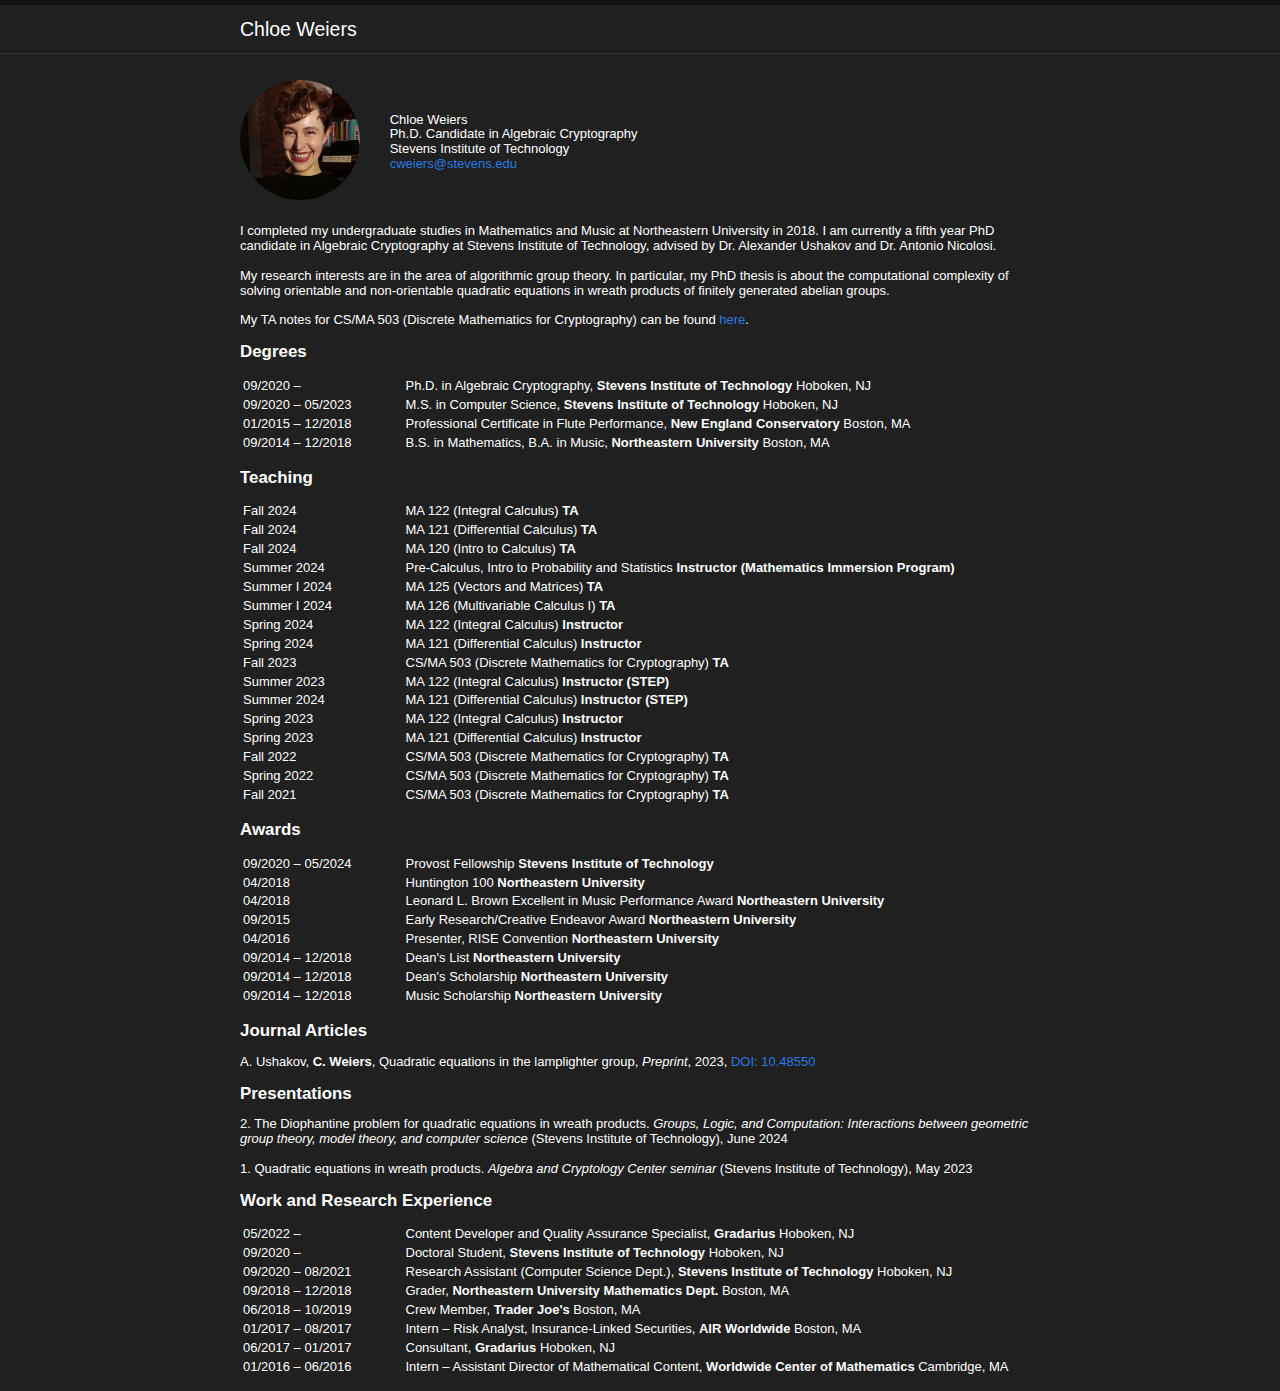
<file: index.html>
<!DOCTYPE html>
<html lang="en">

<head>
    <meta charset="utf-8" />
    <meta name="viewport" content="width=device-width, initial-scale=1" />
    <meta name="format-detection" content="telephone=no" />
    <link rel="stylesheet" href="site/normalize.css" type="text/css" />
    <link rel="stylesheet" href="site/main.css" type="text/css" />
    <title>Chloe Weiers</title>
</head>

<header class="site-header">
    <div class="wrapper">
        <a class="site-title" href="./index.html">Chloe Weiers</a>
        <nav class="site-nav">
            <input type="checkbox" id="nav-trigger" class="nav-trigger" />
            <label for="nav-trigger">
                <span class="menu-icon">
                    <svg viewBox="0 0 18 15" width="1.5em" height="1em">
                        <path fill="#424242" d="M18,1.484c0,0.82-0.665,1.484-1.484,1.484H1.484C0.665,2.969,0,2.304,0,1.484l0,0C0,0.665,0.665,0,1.484,0 h15.031C17.335,0,18,0.665,18,1.484L18,1.484z"/>
                        <path fill="#424242" d="M18,7.516C18,8.335,17.335,9,16.516,9H1.484C0.665,9,0,8.335,0,7.516l0,0c0-0.82,0.665-1.484,1.484-1.484 h15.031C17.335,6.031,18,6.696,18,7.516L18,7.516z"/>
                      </svg> 
                </span>
            </label>
        </nav>
    </div>
</header>

<main class="page-main">
    <div class="wrapper">
        
<article>
    <header class="home-header">
        <div class="home-col home-col-1">
            <img class="avatar" src="images/avatar.jpg" alt="avatar" />
        </div>
        <div class="home-col home-col-2">
            <h2 class="home-name">Chloe Weiers</h2>
            <ul class="text-list">
                <li>Ph.D. Candidate in Algebraic Cryptography</li>
                <li>Stevens Institute of Technology</li>
                <li><a href="mailto:cweiers@stevens.edu">cweiers@stevens.edu</a></li>
                <!-- <li><a href="https://orcid.org/0009-0007-1712-9133">ORCID: 0009-0007-1712-9133</a></li> -->
            </ul>
        </div>
    </header>
    <div class="home-content">
        <p>
            I completed my undergraduate studies in Mathematics and Music at Northeastern University in 2018.
            I am currently a fifth year PhD candidate in Algebraic Cryptography at Stevens Institute of Technology, advised by Dr. Alexander Ushakov and Dr. Antonio Nicolosi. <br><br>
            My research interests are in the area of algorithmic group theory.
            In particular, my PhD thesis is about the computational complexity of solving orientable and non-orientable quadratic equations in wreath products of finitely generated abelian groups. <br><br>
            My TA notes for CS/MA 503 (Discrete Mathematics for Cryptography) can be found <a class="section-link" href="cv/docs/MA503_TA_Notes.pdf">here</a>.
            
            
        </p>
    </div>
</article>

        <section id="degrees">
    <h2 class="section-title">Degrees</h2>
    <table class="cv-table">
        <tr>
            <td style="width: 140px;">09/2020 &ndash; </td>
            <td>Ph.D. in Algebraic Cryptography, <b>Stevens Institute of Technology</b> Hoboken, NJ</td>
        </tr>
        <tr>
            <td>09/2020 &ndash; 05/2023</td>
            <td>M.S. in Computer Science, <b>Stevens Institute of Technology</b> Hoboken, NJ</td>
        </tr>
        <tr>
            <td>01/2015 &ndash; 12/2018</td>
            <td>Professional Certificate in Flute Performance, <b>New England Conservatory</b> Boston, MA</td>
        </tr>
        <tr>
            <td>09/2014 &ndash; 12/2018</td>
            <td>B.S. in Mathematics, B.A. in Music, <b>Northeastern University</b> Boston, MA</td>
        </tr>
    </table>
</section>

<section id="teaching">
    <h2 class="section-title">Teaching</h2>
    <table class="cv-table">
        <tr>
            <td style="width: 140px;">Fall 2024</td>
            <td>MA 122 (Integral Calculus) <b>TA</b></td>
        </tr>
        <tr>
            <td>Fall 2024</td>
            <td>MA 121 (Differential Calculus) <b>TA</b></td>
        </tr>
        <tr>
            <td>Fall 2024</td>
            <td>MA 120 (Intro to Calculus) <b>TA</b></td>
        </tr>
        <tr>
            <td>Summer 2024</td>
            <td>Pre-Calculus, Intro to Probability and Statistics <b>Instructor (Mathematics Immersion Program)</b></td>
        </tr>
        <tr>
            <td>Summer I 2024</td>
            <td>MA 125 (Vectors and Matrices) <b>TA</b></td>
        </tr>
        <tr>
            <td>Summer I 2024</td>
            <td>MA 126 (Multivariable Calculus I) <b>TA</b></td>
        </tr>
        <tr>
            <td>Spring 2024</td>
            <td>MA 122 (Integral Calculus) <b>Instructor</b></td>
        </tr>
        <tr>
            <td>Spring 2024</td>
            <td>MA 121 (Differential Calculus) <b>Instructor</b></td>
        </tr>
        <tr>
            <td>Fall 2023</td>
            <td>CS/MA 503 (Discrete Mathematics for Cryptography) <b>TA</b></td>
        </tr>
        <tr>
            <td>Summer 2023</td>
            <td>MA 122 (Integral Calculus) <b>Instructor (STEP)</b></td>
        </tr>
        <tr>
            <td>Summer 2024</td>
            <td>MA 121 (Differential Calculus) <b>Instructor (STEP)</b></td>
        </tr>
        <tr>
            <td>Spring 2023</td>
            <td>MA 122 (Integral Calculus) <b>Instructor</b></td>
        </tr>
        <tr>
            <td>Spring 2023</td>
            <td>MA 121 (Differential Calculus) <b>Instructor</b></td>
        </tr>
        <tr>
            <td>Fall 2022</td>
            <td>CS/MA 503 (Discrete Mathematics for Cryptography) <b>TA</b></td>
        </tr>
        <tr>
            <td>Spring 2022</td>
            <td>CS/MA 503 (Discrete Mathematics for Cryptography) <b>TA</b></td>
        </tr>
        <tr>
            <td>Fall 2021</td>
            <td>CS/MA 503 (Discrete Mathematics for Cryptography) <b>TA</b></td>
        </tr>
    </table>
</section>

<section id="awards">
    <h2 class="section-title">Awards</h2>
    <table class="cv-table">
        <tr>
            <td style="width: 140px;">09/2020 &ndash; 05/2024</td>
            <td>Provost Fellowship <b>Stevens Institute of Technology</b></td>
        </tr>
        <tr>
            <td>04/2018</td>
            <td>Huntington 100 <b>Northeastern University</b></td>
        </tr>
        <tr>
            <td>04/2018</td>
            <td>Leonard L. Brown Excellent in Music Performance Award <b>Northeastern University</b></td>
        </tr>
        <tr>
            <td>09/2015</td>
            <td>Early Research/Creative Endeavor Award <b>Northeastern University</b></td>
        </tr>
        <tr>
            <td>04/2016</td>
            <td>Presenter, RISE Convention <b>Northeastern University</b></td>
        </tr>
        <tr>
            <td>09/2014 &ndash; 12/2018</td>
            <td>Dean's List <b>Northeastern University</b></td>
        </tr>
        <tr>
            <td>09/2014 &ndash; 12/2018</td>
            <td>Dean's Scholarship <b>Northeastern University</b></td>
        </tr>
        <tr>
            <td>09/2014 &ndash; 12/2018</td>
            <td>Music Scholarship <b>Northeastern University</b></td>
        </tr>
    </table>
</section>

        <section id="journal-articles">
    <h2 class="section-title">Journal Articles</h2>
        A. Ushakov, <b>C. Weiers</b>, Quadratic equations in the lamplighter group, <i>Preprint</i>, 2023, <a href="https://doi.org/10.48550/arXiv.2401.08589">DOI: 10.48550</a></li>
</section>

<section id="presentations">
    <h2 class="section-title">Presentations</h2>
        2. The Diophantine problem for quadratic equations in wreath products. <i>Groups, Logic, and Computation: Interactions between geometric group theory, model theory, and computer science</i> (Stevens Institute of Technology), June 2024<br><br>
        1. Quadratic equations in wreath products. <i>Algebra and Cryptology Center seminar</i> (Stevens Institute of Technology), May 2023
</section>

<section id="work-research">
    <h2 class="section-title">Work and Research Experience</h2>
    <table class="cv-table">
        <tr>
            <td style="width: 140px">05/2022 &ndash; </td>
            <td>Content Developer and Quality Assurance Specialist, <b>Gradarius</b> Hoboken, NJ</td>
        </tr>
        <tr>
            <td>09/2020 &ndash; </td>
            <td>Doctoral Student, <b>Stevens Institute of Technology</b> Hoboken, NJ</td>
        </tr>
        <tr>
            <td>09/2020 &ndash; 08/2021</td>
            <td>Research Assistant (Computer Science Dept.), <b>Stevens Institute of Technology</b> Hoboken, NJ</td>
        </tr>
        <tr>
            <td>09/2018 &ndash; 12/2018</td>
            <td>Grader, <b>Northeastern University Mathematics Dept.</b> Boston, MA</td>
        </tr>
        <tr>
            <td>06/2018 &ndash; 10/2019</td>
            <td>Crew Member, <b>Trader Joe's</b> Boston, MA</td>
        </tr>
        <tr>
            <td>01/2017 &ndash; 08/2017</td>
            <td>Intern &ndash; Risk Analyst, Insurance-Linked Securities, <b>AIR Worldwide</b> Boston, MA</td>
        </tr>
        <tr>
            <td>06/2017 &ndash; 01/2017</td>
            <td>Consultant, <b>Gradarius</b> Hoboken, NJ</td>
        </tr>
        <tr>
            <td>01/2016 &ndash; 06/2016</td>
            <td>Intern &ndash; Assistant Director of Mathematical Content, <b>Worldwide Center of Mathematics</b> Cambridge, MA</td>
        </tr>
    </table>
</section>

        

    </div>
</main>

</html>
</file>
<file: site/main.css>
body {
  color: #FFFFFF;
  font-family: sans-serif;
  font-size: 13px;
}

a {
  color: #2a7ae2;
  text-decoration: none;
}
a:visited {
  color: #7661C2;
}
a:hover {
  color: #D4904F;
  text-decoration: underline;
}
a:focus {
  outline-color: #1756a9;
}

li {
  margin: 0.5em 0;
}

.wrapper {
  max-width: 800px;
  margin-left: auto;
  margin-right: auto;
  padding: 1em;
}

.text-list {
  list-style: none;
  margin: 0;
  padding: 0;
}
.text-list li {
  margin: 0;
}


.site-header {
  border-top: 5px solid #121212;
  border-bottom: 1px solid #333;
  vertical-align: middle;
  position: relative;
}
.site-header a {
  color: #FFFFFF;
}

.site-title {
  font-size: 1.5em;
}

.site-nav {
  display: none;
}
.site-nav .page-link:not(:last-child) {
  margin-right: 1em;
}
.site-nav .nav-trigger {
  display: none;
}
.site-nav .menu-icon {
  display: none;
}

@media screen and (max-width: 600px) {

.site-nav {

}
.site-nav label[for="nav-trigger"] {
  display: block;
  float: right;
  width: 2.5em;
  height: 2em;
  z-index: 2;
  cursor: pointer;
}
.site-nav .menu-icon {
  display: block;
  float: right;
  width: 2.5em;
  height: 1.5em;
  padding-top: 0.5em;
  text-align: center;
}
.site-nav .menu-icon > svg path {
  fill: #FFFFFF;
}
.site-nav input ~ .trigger {
  clear: both;
  display: none;
}
.site-nav input:checked ~ .trigger {
  display: block;
  padding-bottom: 0.5em;
  padding-top: 0.25em;
}
.site-nav .page-link {
  display: block;
  padding: 0.25em 1em;
}
.site-nav .page-link:not(:last-child) {
  margin-right: 0;
}

}


.page-header {
  margin-bottom: 1.5em;
}

.page-title {
  font-size: 1.25em;
  font-weight: normal;
}

.page-nav .section-link {
  color: #FFFFFF;
  margin-right: 0.5em;
}
.page-nav .section-link:before {
  content: "> ";
  display: inline-block;
  white-space: pre;
}

.section-title {
  font-size: 1.3em;
}


.home-header {
  margin-top: 0.5em;
}
.home-header .avatar {
  border-radius: 50%;
  height: 120px;
  width: 120px;
}

.home-col {
  display: inline-block;
  vertical-align: middle;
  margin: 0.5em 0;
}

.home-col-1 {
  margin-right: 2em;
}

.home-name {
  font-size: 1em;
  font-weight: normal;
  margin: 0;
}


.cv-header {
  margin-bottom: 1.25em;
}

.cv-name {
  font-weight: normal;
}

.cv-table td:not(:last-child) {
  padding-right: 1.5em;
}


.sub-nav {
  margin-top: 1em;
}

.gallery img {
  display: inline-block;
  max-width: 100%;
  vertical-align: middle;
}
</file>
